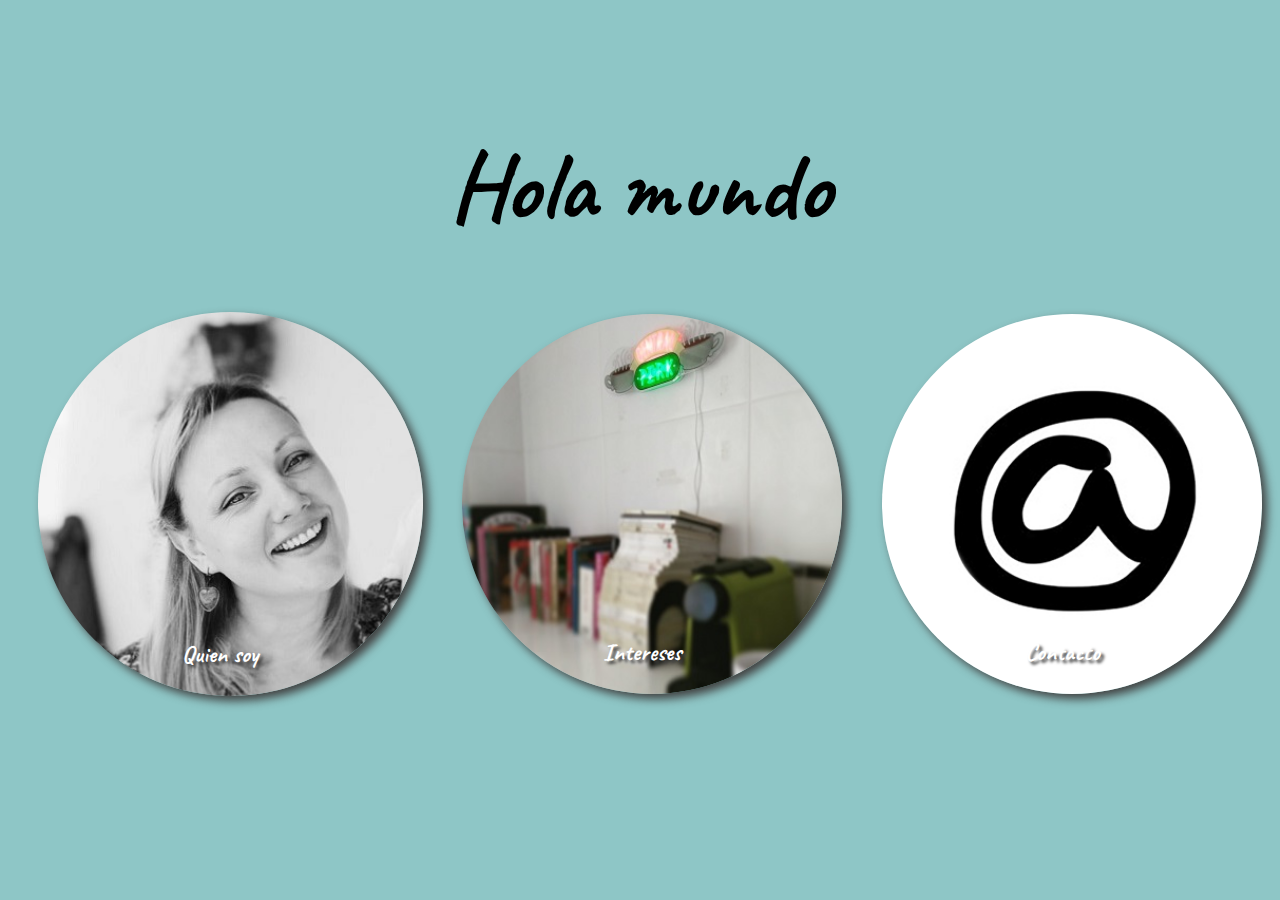
<file: index.html>
<!DOCTYPE html>
<html lang="es">
<head>
    <meta charset="UTF-8">
    <meta name="viewport" content="width=device-width, initial-scale=1.0">
    <meta name="autor" content="Nadia Klokova">
    <meta name="discription" content="Practicas HTML5 y CSS"> 
    <link rel="stylesheet" href="css/style.css">
    <link rel="preconnect" href="https://fonts.gstatic.com">
    <link href="https://fonts.googleapis.com/css2?family=Caveat&display=swap" rel="stylesheet">

    <link rel="stylesheet" href="https://unpkg.com/aos@next/dist/aos.css" /> <!-- !!!IMPORTANTE!!!!  animacion fotos-->

    <title>Reto 1</title>
</head>
<body>
    <header>
        <h1 data-aos='fade-down'>Hola mundo </h1>
    </header>
    <nav class="menu_index">
        <div class="padre">
            <div class="hijo 1"> 
                <a href="quien_soy.html">
                    <img class="entrada" src="img/soy yo.jpg" alt="soy yo"></a>
                         <div class="texto"><h2> Quien soy</h2>
                         </div>
            </div>
            <div class="hijo 2">
                 <a href="intereses.html">
                     <img class="entrada" src="img/intereses.jpg" alt="intereses"></a> 
                         <div class="texto"> <h2>Intereses</h2>
                        </div>
            </div>
            <div class="hijo 3"> 
                 <a href="mailto:nadiya121@yandex.ru?subject=mi%20primera%20web">
                         <img class="entrada" src="img/contacto1.jpg" alt="contacto"></a>
                             <div class="texto">  <h2>Contacto</h2>
                             </div>
            </div>
        </div>
    </nav>

<script src="https://unpkg.com/aos@next/dist/aos.js"></script> <!-- -------IMPORTANTE!!!!!-- animacion----- -->
<script>
  AOS.init({
      offset:200,
      duration:1000         /*  empieza cuando estamos haciendo scroll 400px, y dura 1s */
  });
</script>
    
</body>
</html>
</file>
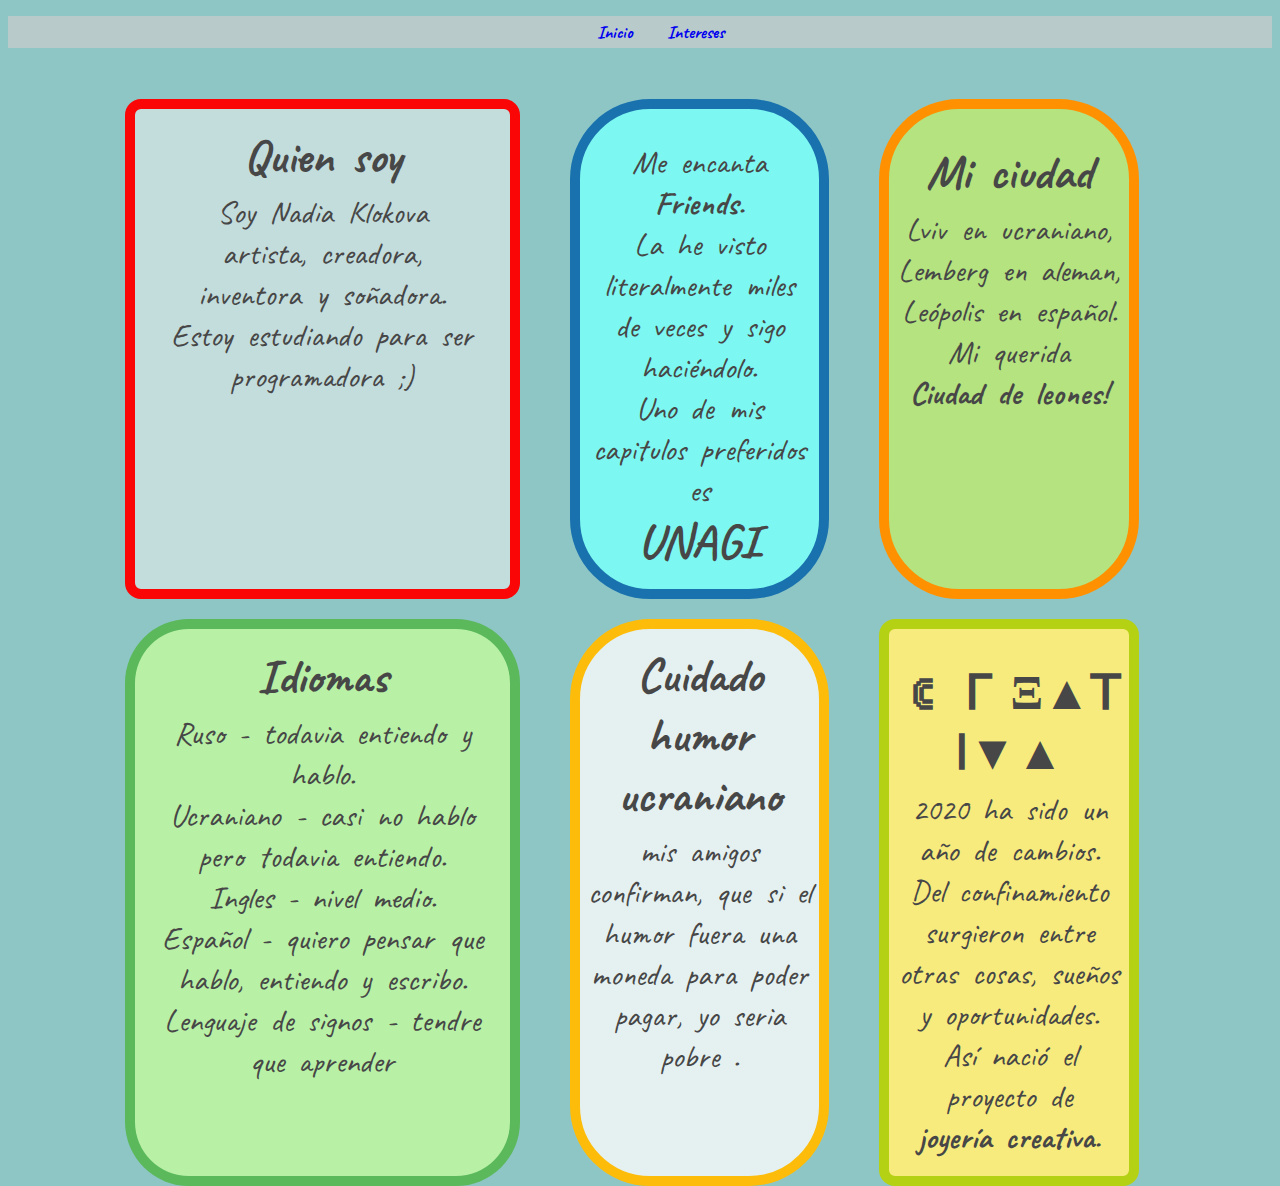
<file: quien_soy.html>
<!DOCTYPE html>
<html lang="es">
<head>
    <meta charset="UTF-8">
    <meta name="viewport" content="width=device-width, initial-scale=1.0">
    <meta name="autor" content="Nadia Klokova">
    <meta name="discription" content="Practicas HTML5 y CSS"> 
    <link rel="stylesheet" href="css/style.css">
    <link href="https://fonts.googleapis.com/css2?family=Caveat&display=swap" rel="stylesheet">
    <title>Intereses</title>
    <title>Quien soy</title>
</head>
<header>
    <nav class="menu">
        <ul>
            <li> <a href="index.html"> Inicio </a></li> 
            <li> <a href="intereses.html"> Intereses </a></li>
        </ul>
    </nav>
</header>    
<body>
    <main>
            <div class="grid">
                <div class="yo">
                    <p><b>Quien soy</b></p>
                        <p>Soy Nadia Klokova <br> artista,  creadora,<br> inventora y soñadora. <br>
                            Estoy estudiando para ser programadora ;)</p> 
                </div> 
                <div class="unagi">
                    <a href="https://www.youtube.com/watch?v=jbRVoTL5djs" target="_blanc" >
                    <p>Me encanta <strong>Friends.</strong> <br> La he visto literalmente miles de veces y sigo haciéndolo. <br>Uno de mis capitulos preferidos es <br> <b>UNAGI</b>  </p></a> 
                </div>
                <div class="ciudad">
                    <a href="https://patrimoniodelahumanidadporanka.blogspot.com/2017/02/conjunto-del-centro-historico-de.html" target="_blank">
                    <p><b>Mi ciudad</b><br></p>
                    <p>Lviv en ucraniano, <br> Lemberg en aleman,<br> Leópolis en español. <br> Mi querida <br> <strong>
                        Ciudad de leones!</strong> </p></a>
                </div>

                <div class="idiomas">
                    <p><b>Idiomas</b></p>
                    <p>Ruso - todavia entiendo y hablo. <br>Ucraniano - casi no hablo pero todavia entiendo. <br>Ingles - nivel medio. <br> Español - quiero pensar que hablo, entiendo y escribo. <br>Lenguaje de signos - tendre que aprender</p>
                </div>

                <div class="humor">
                    <p><b>Cuidado humor ucraniano</b></p>
                    <p>mis amigos confirman, que si el humor fuera una moneda para poder pagar, yo seria pobre .</p>
                </div>

                <div class="creativa">
                    <a href="https://www.instagram.com/creativa.nk/"target="_blanc" ><p><b>ꀯ ᒥ Ξ▲ꓔ 𐌠▼▲</b></p>
                    <p>2020 ha sido un año de cambios. Del confinamiento surgieron entre otras cosas, sueños y oportunidades. Así nació el proyecto de <br> <strong>joyería creativa.</strong> </p></a>   
                 </div>
                    
            </div>
    </main>   
</body>
</html>
</file>
<file: css/style.css>
h1{
    margin-top: 10%;
    font-family: 'Caveat', cursive;
    text-align: center;
    font-size: 6em;
    
}
body{
    background-color: rgba(46, 150, 150, 0.541);
    text-align: center;
}

.menu{
   background: rgba(204, 204, 204, 0.685);
}

a{
    text-decoration: none;
    margin: 2px 10px 2px 10px;
    text-align: left;
}
.menu li{
    list-style: none;
    padding:5px;
    font: bold 18px 'Caveat', cursive;
    display: inline-block;
    text-decoration: none;

} 
.padre{
    display:flex; 
    flex-direction:row;
    flex-wrap:nowrap ;
    align-items: center;
    justify-content:space-around;
    width: 100%;
    height: 100%;
    font-size: 100%;
    font-family:'Caveat', cursive;
    align-items: center;   
}

.hijo{
    height: inherit;
}
.hijo:hover{
    transform: scale(1.1);
}

.texto{
    color: white;
    text-align: center;
    position:relative;
    bottom: 82px;
    left:0 ;
    text-shadow: 3px 3px 3px #424242;
    font-family:'Caveat', cursive;
}
.texto2{
    color: white;
    text-align: center;
    position:relative;
    margin-bottom: 10px;
    text-shadow: 3px 3px 3px #424242;
    font-family:'Caveat', cursive;
}
.entrada{
    border-radius: 50%;
    width: 100%;
    box-shadow: 5px 5px 10px #424242;
}
   
.cerebro{
   /*  background: #424242; */
    margin: 0 auto;
    width: 100vw;
    height: 90vh;
    display: flex;
    align-items: center;
    justify-content: center;
}

img[usemap] {
	border: none;
	height: auto;
    max-width: 100%;
	width: auto;
} 

.grid {
    display:grid;
    height: 80vh;
    width: 80vw;
    position:relative;
    top:30px ;
    left: 7em;
    grid-template-columns: 3fr 2fr 2fr ;
    grid-template-rows: 1fr 1fr;
    grid-column-gap: 40px;
    grid-row-gap: 10px;
}
.grid p b {
    font-size:1.5em ;
}  
   
.yo{
   background: rgba(240, 239, 239, 0.541);
   border: 10px solid rgb(250, 6, 6);
   padding-top: 1%;
   border-radius: 1rem; /* bordes redondeados */
   margin:5px;
}
.unagi{
   background: rgb(125, 247, 241);
   border: 10px solid rgb(25, 114, 173);
   padding-top: 1%;
   border-radius: 5rem; 
   margin:5px;
}
.unagi:hover{
    background:rgba(141, 188, 219, 0.623) ;   
}
.unagi a p b:hover{
    color: white;
}

.ciudad{
   background: rgba(202, 243, 89, 0.651);
   border: 10px solid rgb(255, 145, 0);
   padding-top: 1%;
   border-radius: 5rem;
   margin:5px;
}

.ciudad:hover{
    background: rgba(146, 161, 104, 0.651);   
} 

.ciudad a p b:hover{
    color: white;
}

.idiomas {
    background: rgb(184, 241, 166);
    border: 10px solid rgba(50, 160, 59, 0.699);
    padding-top: 1%;
    border-radius: 4em;
    margin:5px;
}

.humor  {
   background: rgba(252, 252, 252, 0.788);
   border: 10px solid rgb(253, 188, 9);
   padding-top: 1%;
   border-radius: 5rem;
   margin:5px;
}

.creativa{
    background: rgb(247, 235, 125);
    border: 10px solid rgb(181, 209, 20);
    padding-top: 1%;
    border-radius: 1rem;
    margin:5px;
}

.creativa:hover{
    background: rgba(146, 161, 104, 0.651);   
}

.creativa a p b:hover{
    color: white;
} 

p{
    text-align: center;
    font-family:'Caveat', cursive;
    color: rgb(71, 71, 71);
    position: relative;
    top:0.2em;
    bottom: 0.5em;
    font-size:2em ;
    word-spacing:0.2em ; 
    margin: 0.2em; 
}


@media(min-width:540px) and (max-width:1071px)
{ 
   
    .padre{
         display: flex;
         flex-direction: column;  
    }
    .intereses{
         display: flex;
         flex-direction:column;
         justify-content: center;      
     }
    .cerebro{
         width: 75vw;
    }
    h1{
         font-size: 4.5em ;   
    }
}

@media (max-width:710px)
{ 
    .padre{
         display: flex;
         flex-direction: column;
    }
    
    .cite{
         margin-top: 1%;
         font-size: 1.5em;
         font-display: center;
    }
    .intereses{
         display: flex;
         flex-direction: column;
         justify-content:center; 
         width: 25%;
         height: 15%;
    }
    .cerebro{
        width: 75vw;
    }
    .grid{
         grid-template-columns: 3fr 2fr ;
         grid-template-rows: 2fr 1fr 2fr;
         left: 0.5em;
         grid-column-gap: 20px;
    }
    .grid p b {
         font-size: ;
    }
    h1{
         font-size: 3.5em;   
    }
 
}

@media (max-width:376px)
{
    .grid{
         grid-template-columns: 3fr;
         grid-template-rows: 2fr 1fr 2fr 1fr;
         left: 0.5em;
    }
    .grid p b {
         font-size:1.2em ;
    }
    h1{
         font-size:2.5em ;   
    }
    .padre{
         display: flex;
         flex-direction: column;
    }
    h1{
         font-size: 2.5em;   
    }
}
</file>
